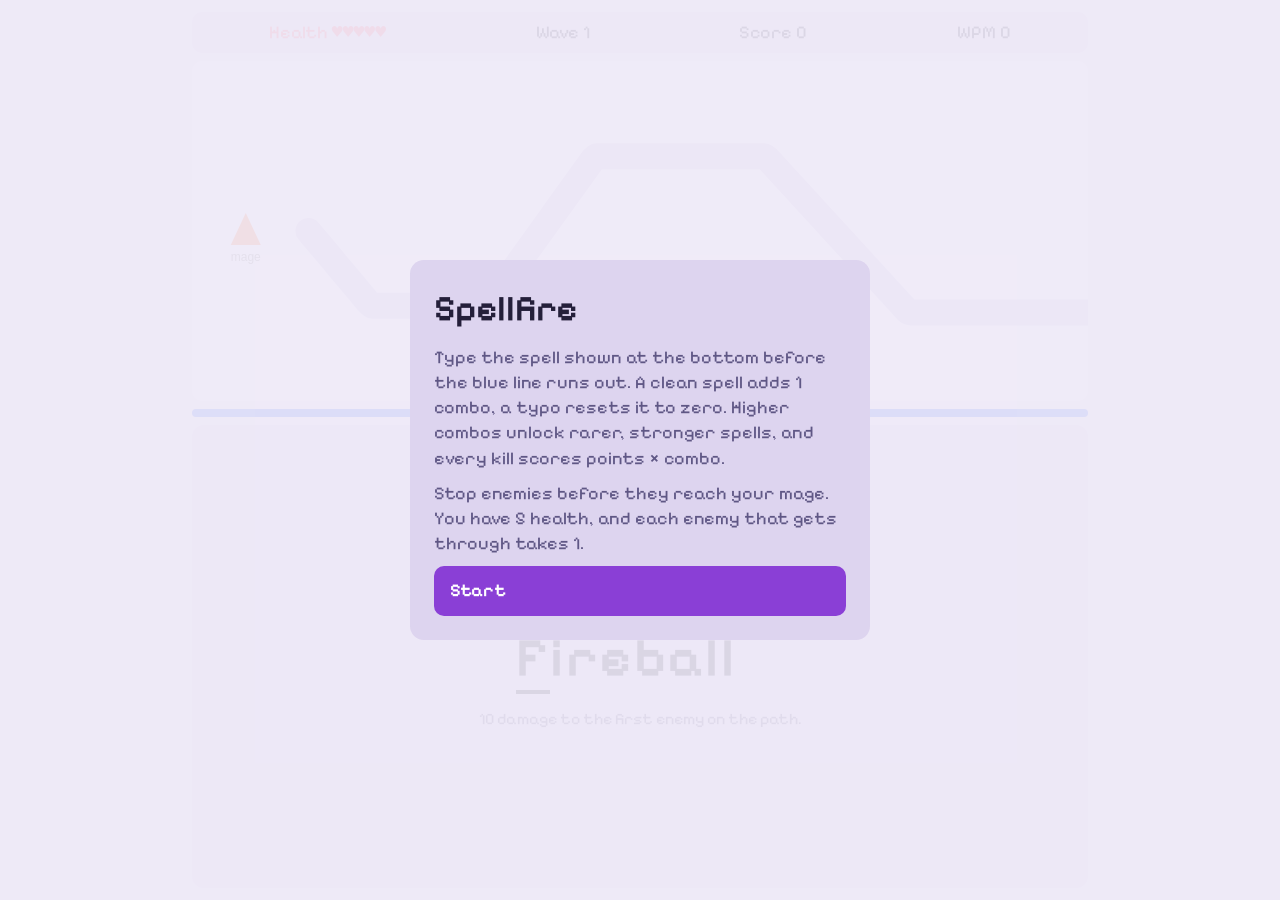
<file: index.html>
<!doctype html>
<html lang="en">
<head>
<meta charset="utf-8">
<meta name="viewport" content="width=device-width, initial-scale=1, viewport-fit=cover">
<title>Spellfire: a typing mage</title>
<link href="https://fonts.googleapis.com/css2?family=Pixelify+Sans:wght@400;600&display=swap" rel="stylesheet">
<link rel="stylesheet" href="style.css">
</head>
<body>
<div id="app">
  <div id="top"><span id="hp"></span><span id="wave"></span><span id="score"></span><span id="wpm"></span></div>
  <div id="field"><canvas id="cv"></canvas><div id="combo"></div><div id="buffs"></div></div>
  <div class="tl"><i id="bar"></i></div>
  <div id="panel"><div id="tag"></div><div id="row"><div id="word"></div><div id="next"></div></div><div id="desc"></div></div>
</div>
<div id="overlay"></div>
<input id="kb" autocomplete="off" autocapitalize="off" autocorrect="off" spellcheck="false" aria-label="Type here">
<script src="script.js"></script>
</body>
</html>
</file>
<file: style.css>
:root{--ok:#1b8a4f;--bg:#efeaf8;--panel:#ddd4ef;--ink:#241f3a;--dim:#5f5785;--cv:#f8f5ff;--path:#d6cceb;--r0:#241f3a;--r1:#1f6fd6;--r2:#c25e00;--r3:#8a3fd6;--r4:#a67c00;color-scheme:light;box-sizing:border-box;padding-top:env(safe-area-inset-top,0px);padding-bottom:env(safe-area-inset-bottom,0px)}
@media (prefers-color-scheme:dark){:root:not([data-theme="light"]){--ok:#4ade80;--bg:#120f1f;--panel:#262040;--ink:#f1edfb;--dim:#a59dcc;--cv:#1b1632;--path:#2d2650;--r0:#fff;--r1:#5aa9ff;--r2:#ff9a2e;--r3:#b36bff;--r4:#ffd23f;color-scheme:dark}}
:root[data-theme="dark"]{--ok:#4ade80;--bg:#120f1f;--panel:#262040;--ink:#f1edfb;--dim:#a59dcc;--cv:#1b1632;--path:#2d2650;--r0:#fff;--r1:#5aa9ff;--r2:#ff9a2e;--r3:#b36bff;--r4:#ffd23f;color-scheme:dark}
html{scroll-padding-top:env(safe-area-inset-top,0px)}
*{box-sizing:border-box}
html,body{height:100%;margin:0}
body{background:var(--bg);color:var(--ink);font-family:'Pixelify Sans',ui-monospace,Menlo,Consolas,monospace;font-size:18px;line-height:1.4}
#app{max-width:920px;margin:0 auto;height:100%;display:flex;flex-direction:column;gap:8px;padding:12px}
#top{display:flex;flex-wrap:wrap;justify-content:space-around;gap:4px 12px;background:var(--panel);border-radius:10px;padding:8px}
#hp{color:#ff5a6e}
#field{position:relative;border-radius:10px;overflow:hidden;flex:none}
canvas{display:block;width:100%;height:clamp(220px,38vh,340px)}
#combo{position:absolute;left:12px;top:8px;font-size:clamp(1.3rem,5vw,2rem);font-weight:600;color:var(--r4)}
#buffs{position:absolute;right:12px;top:8px;font-size:14px;color:var(--dim);text-align:right}
.tl{height:8px;background:var(--panel);border-radius:4px;overflow:hidden;flex:none}
#bar{display:block;height:100%;width:100%;background:#3b6cff}
#panel{flex:1;min-height:150px;background:var(--panel);border-radius:12px;display:flex;flex-direction:column;align-items:center;justify-content:center;gap:12px;text-align:center;padding:16px}
#tag{background:var(--bg);padding:2px 14px;border-radius:8px;font-size:15px}
#word{font-size:clamp(2rem,8vw,3.4rem);letter-spacing:.05em;font-weight:600}
#word .d{color:var(--ok)}#word .c{border-bottom:4px solid var(--ink)}
#row{display:flex;flex-wrap:wrap;align-items:baseline;justify-content:center;gap:8px 28px}#next{color:#8d8d99;font-size:clamp(1.1rem,3.5vw,1.6rem)}
#desc{color:var(--dim);max-width:560px;font-size:16px}
#overlay{display:none;position:fixed;inset:0;background:color-mix(in srgb,var(--bg) 90%,transparent);align-items:center;justify-content:center;padding:16px;z-index:5}
#overlay.on{display:flex}
.box{background:var(--panel);border-radius:14px;padding:24px;max-width:460px;width:100%;display:flex;flex-direction:column;gap:10px}
.box h1,.box h2{margin:0;font-weight:600}.box p{margin:0;color:var(--dim)}
.box button{font:inherit;color:inherit;text-align:left;background:var(--bg);border:2px solid transparent;border-radius:10px;padding:10px 14px;cursor:pointer;display:flex;flex-direction:column}
.box button:hover,.box button:focus-visible{border-color:var(--r3);outline:none}
.box button span{color:var(--dim);font-size:16px}
.box button.go{background:var(--r3);color:#fff;text-align:center;font-weight:600}
#kb{position:fixed;left:0;bottom:0;width:1px;height:1px;opacity:0;font-size:16px;border:0;padding:0}
.shake{animation:sh .18s}
@keyframes sh{25%{transform:translateX(-6px)}75%{transform:translateX(6px)}}
@media (prefers-reduced-motion:reduce){*{animation:none!important}}
</file>
